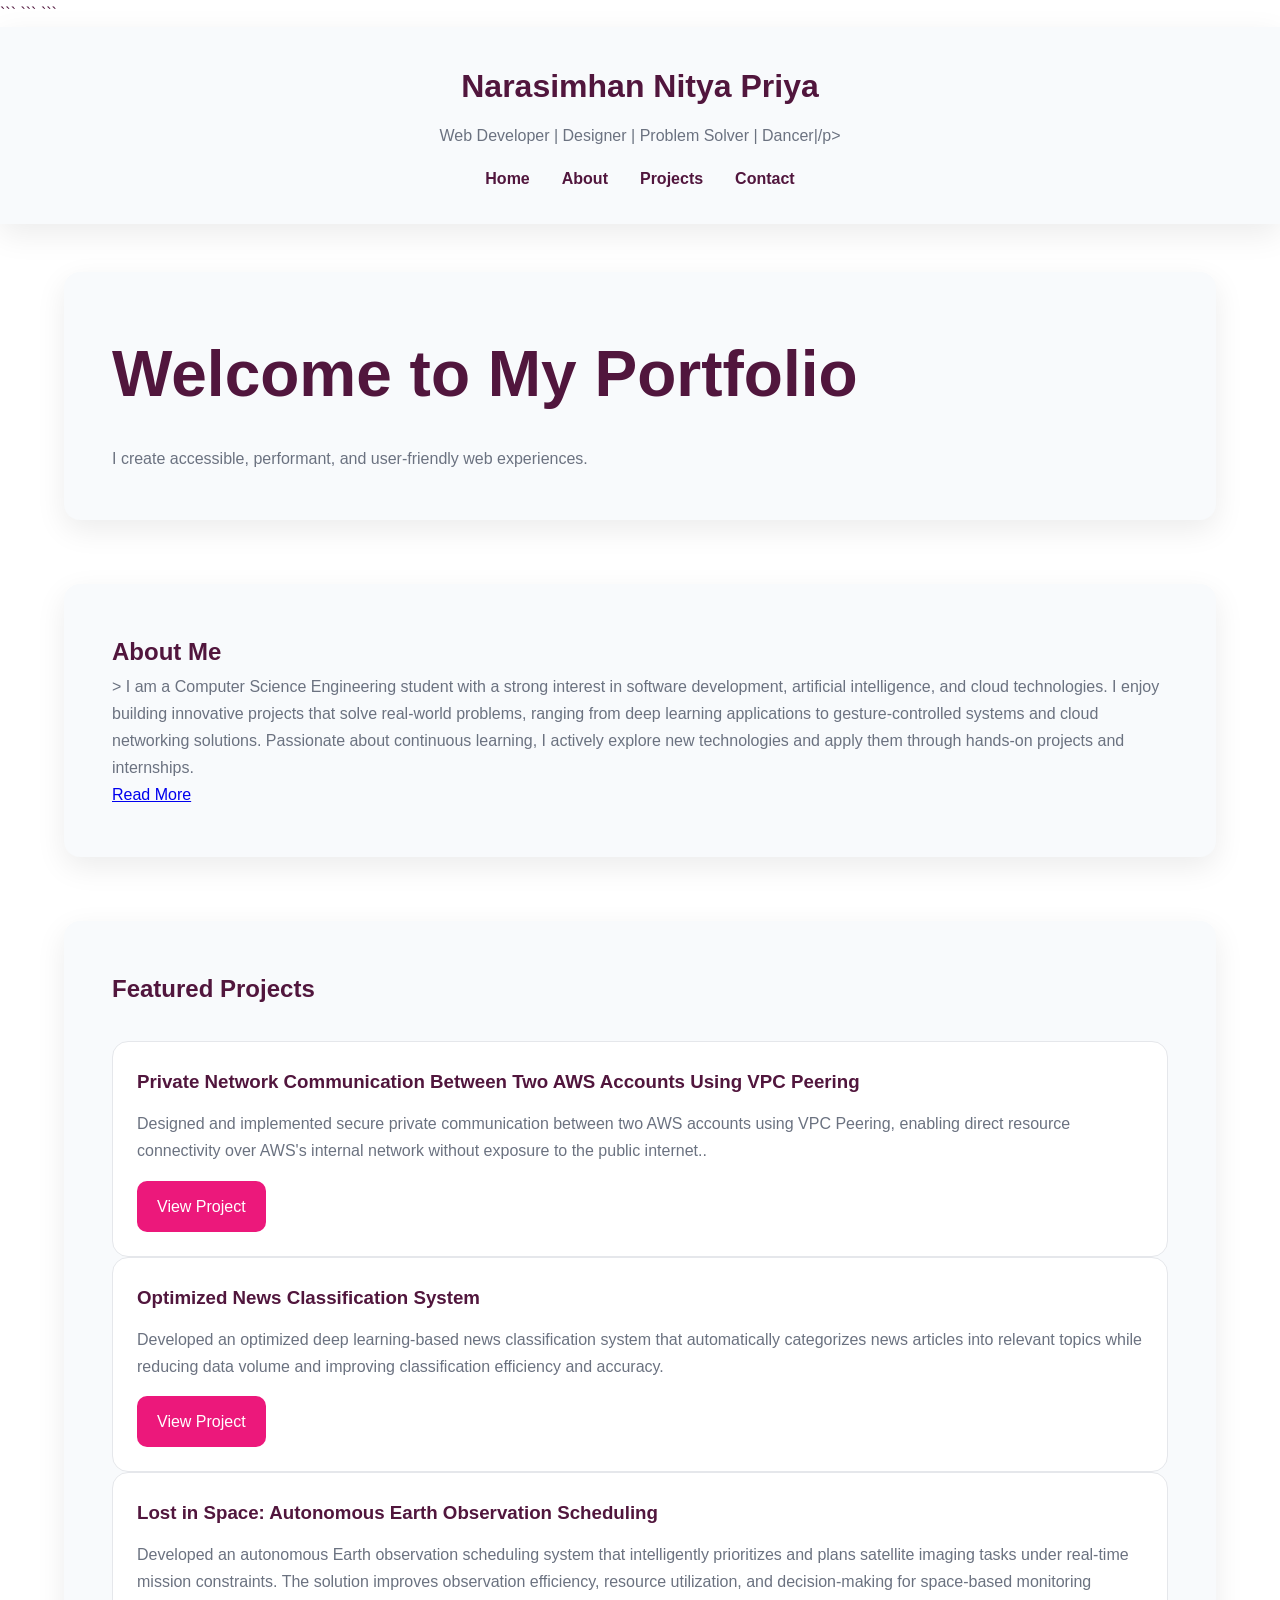
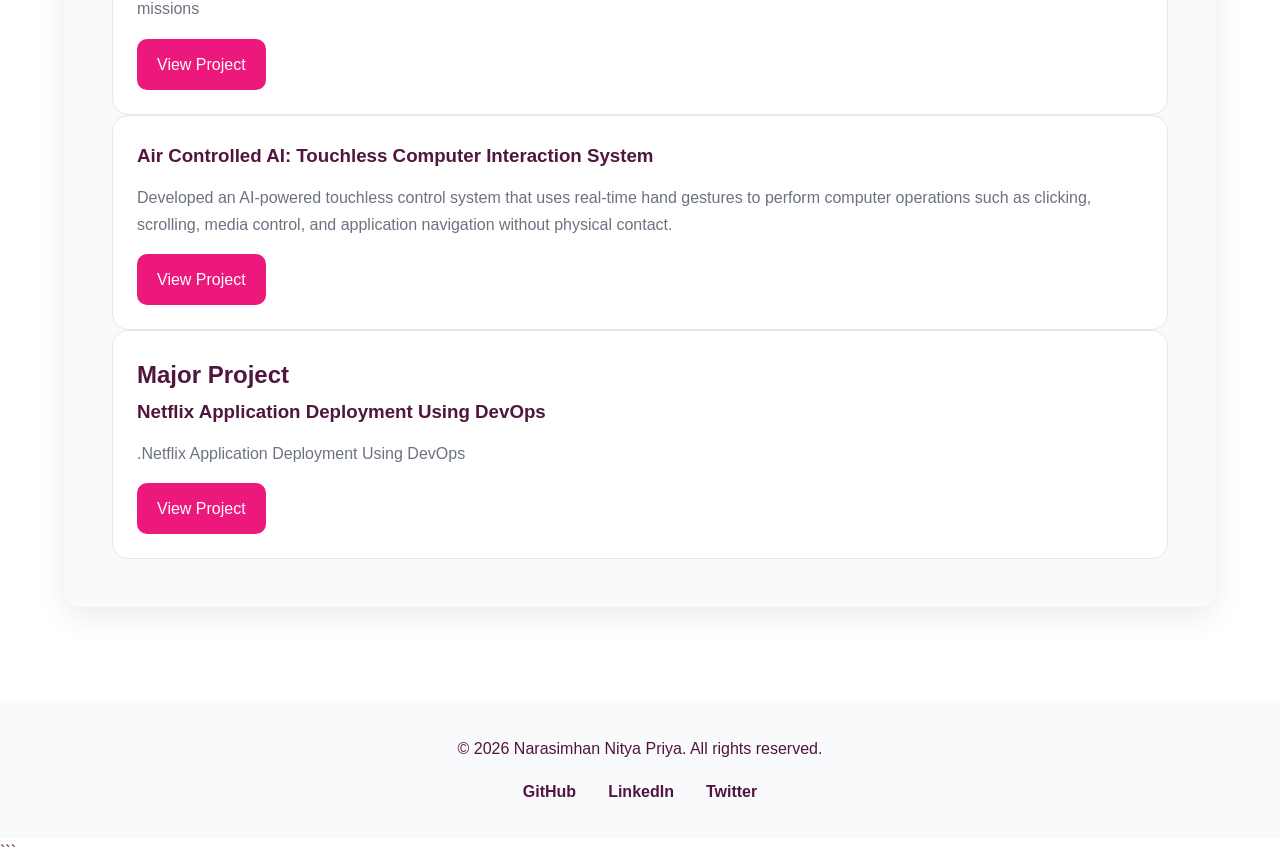
<file: index.html>
<!DOCTYPE html>

<html lang="en">
<head>
    <meta charset="UTF-8">
    <meta name="viewport" content="width=device-width, initial-scale=1.0">

```
<!-- SEO Meta Tags -->
<title>Nitya | Portfolio</title>
<meta name="description" content="Professional portfolio showcasing projects, skills, experience, and contact information.">
<meta name="keywords" content="portfolio, web developer, projects, skills, software engineer">
<meta name="author" content="Nitya">

<!-- Open Graph -->
<meta property="og:title" content="Nitya| Portfolio">
<meta property="og:description" content="Explore my projects, skills, and professional experience.">
<meta property="og:type" content="website">

<!-- Accessibility -->
<meta name="theme-color" content="#ffffff">

<link rel="canonical" href="https://yourwebsite.com">
```
<link rel="stylesheet" href="style.css">
</head>

<body>

```
<!-- Skip Navigation Link -->
<a href="#main-content" class="skip-link">
    Skip to main content
</a>

<!-- Header -->
<header role="banner">
    <h1>Narasimhan Nitya Priya</h1>
    <p>Web Developer | Designer | Problem Solver | Dancer|/p>

    <nav aria-label="Primary Navigation">
        <ul>
            <li><a href="index.html" aria-current="page">Home</a></li>
            <li><a href="about.html">About</a></li>
            <li><a href="projects.html">Projects</a></li>
            <li><a href="contact.html">Contact</a></li>
        </ul>
    </nav>
</header>

<!-- Main Content -->
<main id="main-content">

    <!-- Hero Section -->
    <section aria-labelledby="hero-heading">
        <h2 id="hero-heading">Welcome to My Portfolio</h2>
        <p>
            I create accessible, performant, and user-friendly web experiences.
        </p>
    </section>

    <!-- About Preview -->
    <section aria-labelledby="about-heading">
        <h2 id="about-heading">About Me</h2>
        <p>
    

> I am a Computer Science Engineering student with a strong interest in software development, artificial intelligence, and cloud technologies. I enjoy building innovative projects that solve real-world problems, ranging from deep learning applications to gesture-controlled systems and cloud networking solutions. Passionate about continuous learning, I actively explore new technologies and apply them through hands-on projects and internships.

        </p>
        <a href="about.html">Read More</a>
    </section>

    <!-- Featured Projects -->
    <section aria-labelledby="projects-heading">
        <h2 id="projects-heading">Featured Projects</h2>

        <article>
            <h3>Private Network Communication Between Two AWS Accounts Using VPC Peering</h3>
            <p>Designed and implemented secure private communication between two AWS accounts using VPC Peering, enabling direct resource connectivity over AWS's internal network without exposure to the public internet..</p>
            <a href="#">View Project</a>
        </article>

        <article>
            <h3>Optimized News Classification System</h3>
            <p>Developed an optimized deep learning-based news classification system that automatically categorizes news articles into relevant topics while reducing data volume and improving classification efficiency and accuracy.</p>
            <a href="#">View Project</a>
        </article>

         <article>
            <h3>Lost in Space: Autonomous Earth Observation Scheduling</h3>
            <p>Developed an autonomous Earth observation scheduling system that intelligently prioritizes and plans satellite imaging tasks under real-time mission constraints. The solution improves observation efficiency, resource utilization, and decision-making for space-based monitoring missions</p>
            <a href="#">View Project</a>
        </article>

        <article>
            <h3>Air Controlled AI: Touchless Computer Interaction System</h3>
            <p>Developed an AI-powered touchless control system that uses real-time hand gestures to perform computer operations such as clicking, scrolling, media control, and application navigation without physical contact.</p>
            <a href="#">View Project</a>
        </article>

         <article>
            <h2>Major Project</h2>
            <h3>Netflix Application Deployment Using DevOps</h3>
            <p>.Netflix Application Deployment Using DevOps</p>
            <a href="#">View Project</a>
        </article>
    </section>

</main>

<!-- Footer -->
<footer>
    <p>&copy; 2026 Narasimhan Nitya Priya. All rights reserved.</p>

    <nav aria-label="Social Media Links">
        <ul>
            <li><a href="#" aria-label="https://github.com/nityapriyanarasimhan">GitHub</a></li>
            <li><a href="#" aria-label="www.linkedin.com/in/nitya-priya-narasimhan-9294a930a">LinkedIn</a></li>
            <li><a href="#" aria-label="Twitter Profile">Twitter</a></li>
        </ul>
    </nav>
</footer>
```

</body>
</html>
</file>
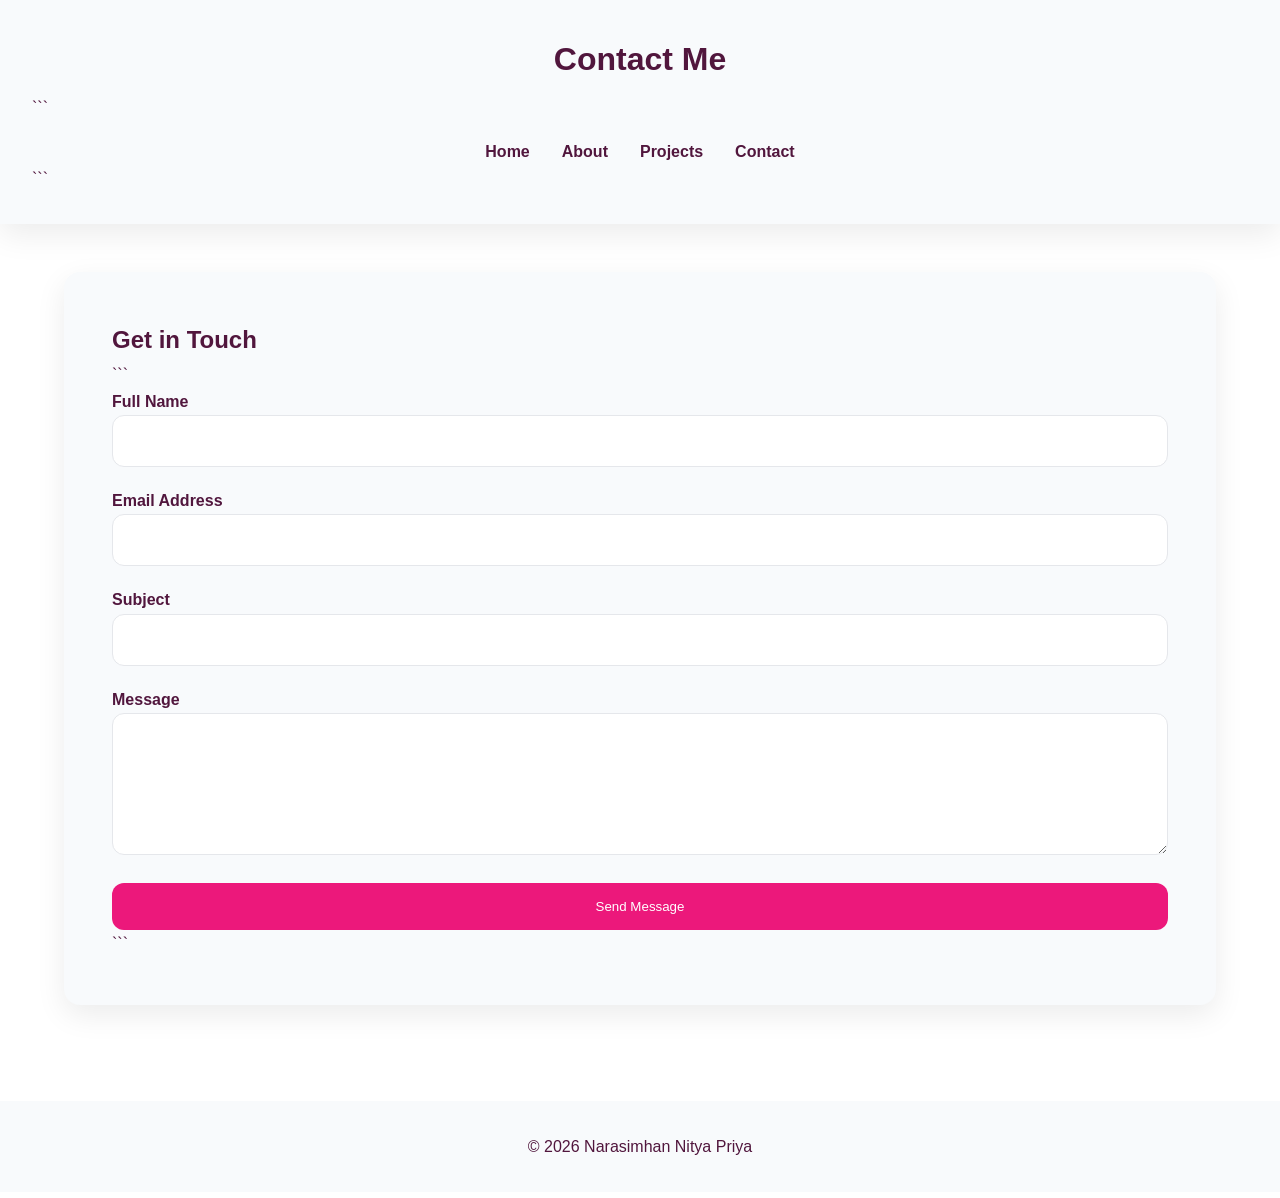
<file: contact.html>
<!DOCTYPE html>

<html lang="en">
<head>
    <meta charset="UTF-8">
    <meta name="viewport" content="width=device-width, initial-scale=1.0">
    <title>92******06 | Narasimhan Nitya Priya</title>
    <meta name="description" content="Contact me through this accessible portfolio contact form.">
    <link rel="stylesheet" href="style.css">
</head>

<body>

<header>
    <h1>Contact Me</h1>

```
<nav aria-label="Primary Navigation">
    <ul>
        <li><a href="index.html">Home</a></li>
        <li><a href="about.html">About</a></li>
        <li><a href="projects.html">Projects</a></li>
        <li><a href="contact.html" aria-current="page">Contact</a></li>
    </ul>
</nav>
```

</header>

<main>

<section aria-labelledby="contact-heading">
    <h2 id="contact-heading">Get in Touch</h2>

```
<form action="#" method="post" aria-label="Contact Form">

    <div>
        <label for="name">Full Name</label>
        <input
            type="text"
            id="name"
            name="name"
            required
            autocomplete="name">
    </div>

    <div>
        <label for="email">Email Address</label>
        <input
            type="email"
            id="email"
            name="email"
            required
            autocomplete="email">
    </div>

    <div>
        <label for="subject">Subject</label>
        <input
            type="text"
            id="subject"
            name="subject"
            required>
    </div>

    <div>
        <label for="message">Message</label>
        <textarea
            id="message"
            name="message"
            rows="6"
            required></textarea>
    </div>

    <button type="submit">
        Send Message
    </button>

</form>
```

</section>

</main>

<footer>
    <p>&copy; 2026 Narasimhan Nitya Priya</p>
</footer>

</body>
</html>
</file>
<file: style.css>
/* ==========================
   CSS VARIABLES (LIGHT MODE)
========================== */

:root {
    --primary: #ec187b;
    --secondary: #b11a47;
    --background: #ffffff;
    --surface: #f8fafc;
    --text: #51163d;
    --text-light: #6b7280;
    --border: #e5e7eb;

    --shadow:
        0 10px 30px rgba(0,0,0,0.08);

    --radius: 16px;

    --transition: all 0.3s ease;
}

/* ==========================
   DARK MODE
========================== */

@media (prefers-color-scheme: dark) {
    :root {
        --background: #0f172a;
        --surface: #1e293b;
        --text: #f8fafc;
        --text-light: #cbd5e1;
        --border: #334155;
        --secondary: #f8fafc;
    }
}

/* ==========================
   RESET
========================== */

*,
*::before,
*::after {
    margin: 0;
    padding: 0;
    box-sizing: border-box;
}

html {
    scroll-behavior: smooth;
}

body {
    font-family:
        "Inter",
        "Segoe UI",
        sans-serif;

    background: var(--background);
    color: var(--text);
    line-height: 1.7;

    transition: var(--transition);
}

/* ==========================
   ACCESSIBILITY
========================== */

.skip-link {
    position: absolute;
    left: -9999px;
}

.skip-link:focus {
    left: 20px;
    top: 20px;
    background: black;
    color: white;
    padding: 10px;
    z-index: 1000;
}

a:focus,
button:focus,
input:focus,
textarea:focus {
    outline: 3px solid var(--primary);
    outline-offset: 3px;
}

/* ==========================
   HEADER
========================== */

header {
    background: var(--surface);
    box-shadow: var(--shadow);
    padding: 1.5rem;
    position: sticky;
    top: 0;
    z-index: 999;
}

header h1 {
    text-align: center;
    margin-bottom: .5rem;
}

header p {
    text-align: center;
    color: var(--text-light);
}

/* ==========================
   NAVIGATION
========================== */

nav ul {
    display: flex;
    justify-content: center;
    flex-wrap: wrap;
    gap: 1rem;

    list-style: none;
    margin-top: 1rem;
}

nav a {
    text-decoration: none;
    color: var(--text);
    font-weight: 600;

    transition: var(--transition);
}

nav a:hover {
    color: var(--primary);
}

/* ==========================
   MAIN LAYOUT
========================== */

main {
    width: min(1200px, 90%);
    margin: auto;
    padding: 3rem 0;

    display: grid;
    gap: 3rem;
}

/* ==========================
   HERO SECTION
========================== */

section {
    background: var(--surface);
    padding: 2rem;
    border-radius: var(--radius);
    box-shadow: var(--shadow);

    transition: var(--transition);
}

section:hover {
    transform: translateY(-5px);
}

#hero-heading {
    font-size: clamp(2rem, 5vw, 4rem);
    margin-bottom: 1rem;
}

section p {
    color: var(--text-light);
}

/* ==========================
   PROJECT GRID
========================== */

#projects-heading {
    margin-bottom: 2rem;
}

section article {
    background: var(--background);

    border: 1px solid var(--border);

    border-radius: var(--radius);

    padding: 1.5rem;

    transition: var(--transition);
}

section article:hover {
    transform: scale(1.03);
}

section article h3 {
    margin-bottom: .75rem;
}

section article a {
    display: inline-block;
    margin-top: 1rem;

    background: var(--primary);
    color: white;

    padding: .75rem 1.25rem;

    border-radius: 10px;

    text-decoration: none;
}

section article a:hover {
    opacity: 0.9;
}

/* ==========================
   PROJECT GRID LAYOUT
========================== */

.projects-grid {
    display: grid;
    gap: 1.5rem;
}

/* ==========================
   CONTACT FORM
========================== */

form {
    display: flex;
    flex-direction: column;
    gap: 1.25rem;
}

label {
    font-weight: 600;
}

input,
textarea {
    width: 100%;
    padding: 1rem;

    border: 1px solid var(--border);

    border-radius: 12px;

    background: var(--background);
    color: var(--text);

    font-size: 1rem;
}

button {
    border: none;

    background: var(--primary);
    color: white;

    padding: 1rem;

    border-radius: 12px;

    cursor: pointer;

    transition: var(--transition);
}

button:hover {
    transform: translateY(-2px);
}

/* ==========================
   FOOTER
========================== */

footer {
    margin-top: 3rem;

    text-align: center;

    background: var(--surface);

    padding: 2rem;
}

footer ul {
    display: flex;
    justify-content: center;
    gap: 1rem;

    list-style: none;

    margin-top: 1rem;
}

/* ==========================
   TABLET
========================== */

@media (min-width: 768px) {

    .projects-grid {
        grid-template-columns:
            repeat(2, 1fr);
    }

    header {
        padding: 2rem;
    }
}

/* ==========================
   DESKTOP
========================== */

@media (min-width: 1024px) {

    main {
        gap: 4rem;
    }

    .projects-grid {
        grid-template-columns:
            repeat(3, 1fr);
    }

    nav ul {
        gap: 2rem;
    }

    section {
        padding: 3rem;
    }
}

/* ==========================
   LARGE SCREENS
========================== */

@media (min-width: 1440px) {

    main {
        max-width: 1400px;
    }

    .projects-grid {
        grid-template-columns:
            repeat(4, 1fr);
    }
}

/* ==========================
   ANIMATIONS
========================== */

@keyframes fadeUp {
    from {
        opacity: 0;
        transform: translateY(25px);
    }

    to {
        opacity: 1;
        transform: translateY(0);
    }
}

section {
    animation: fadeUp 0.8s ease;
}
</file>
